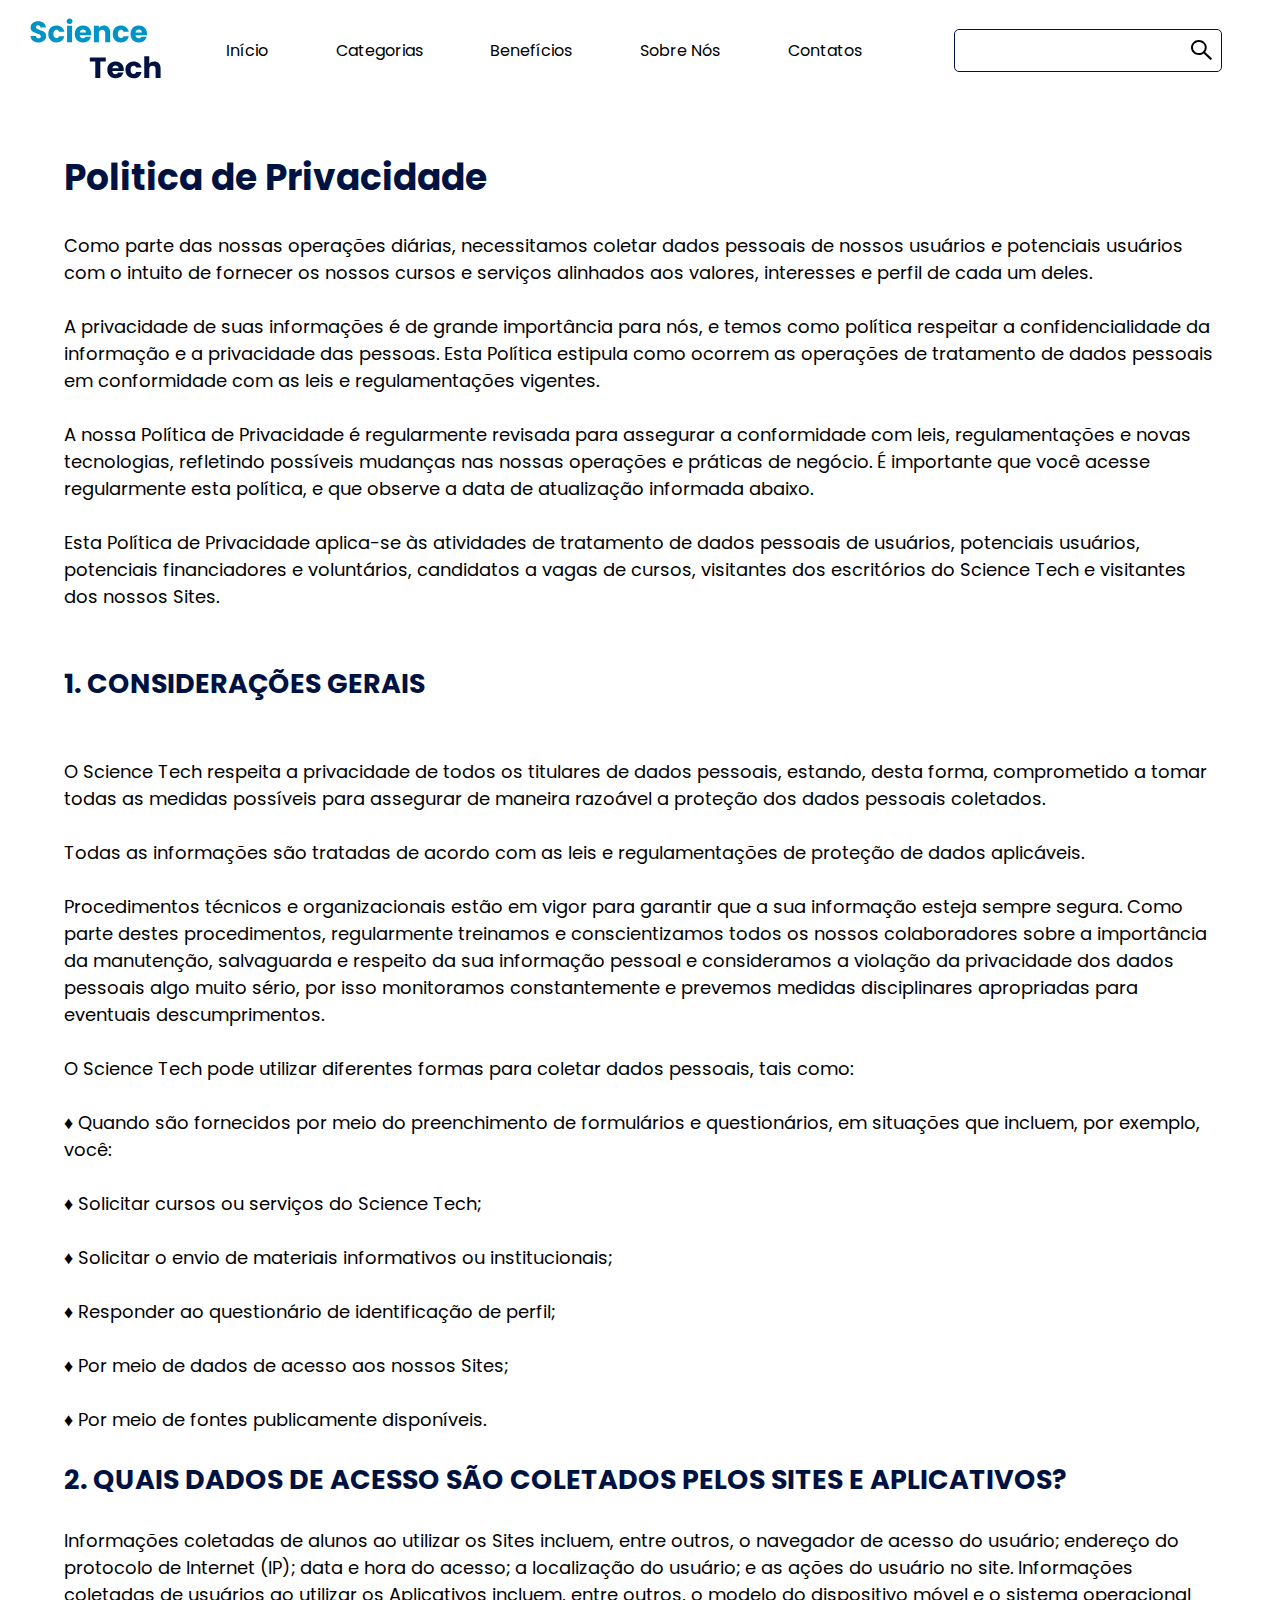
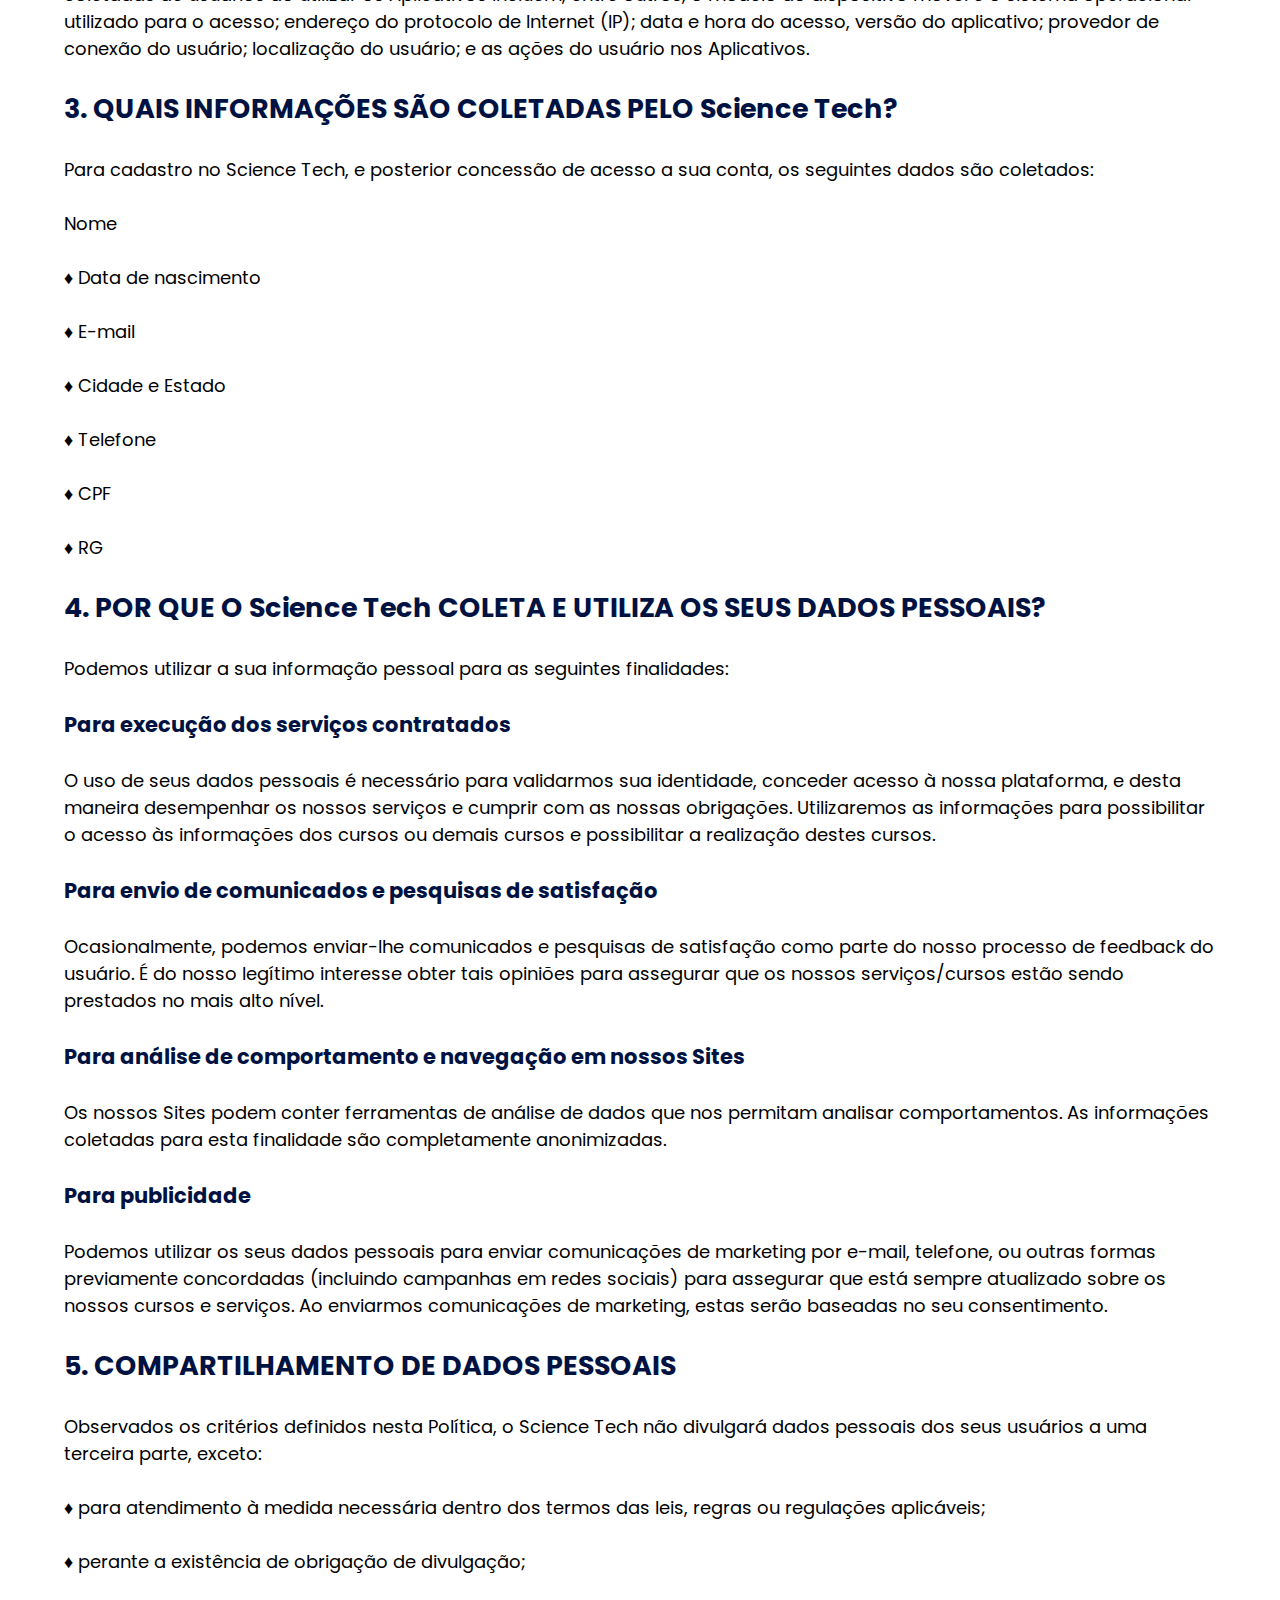
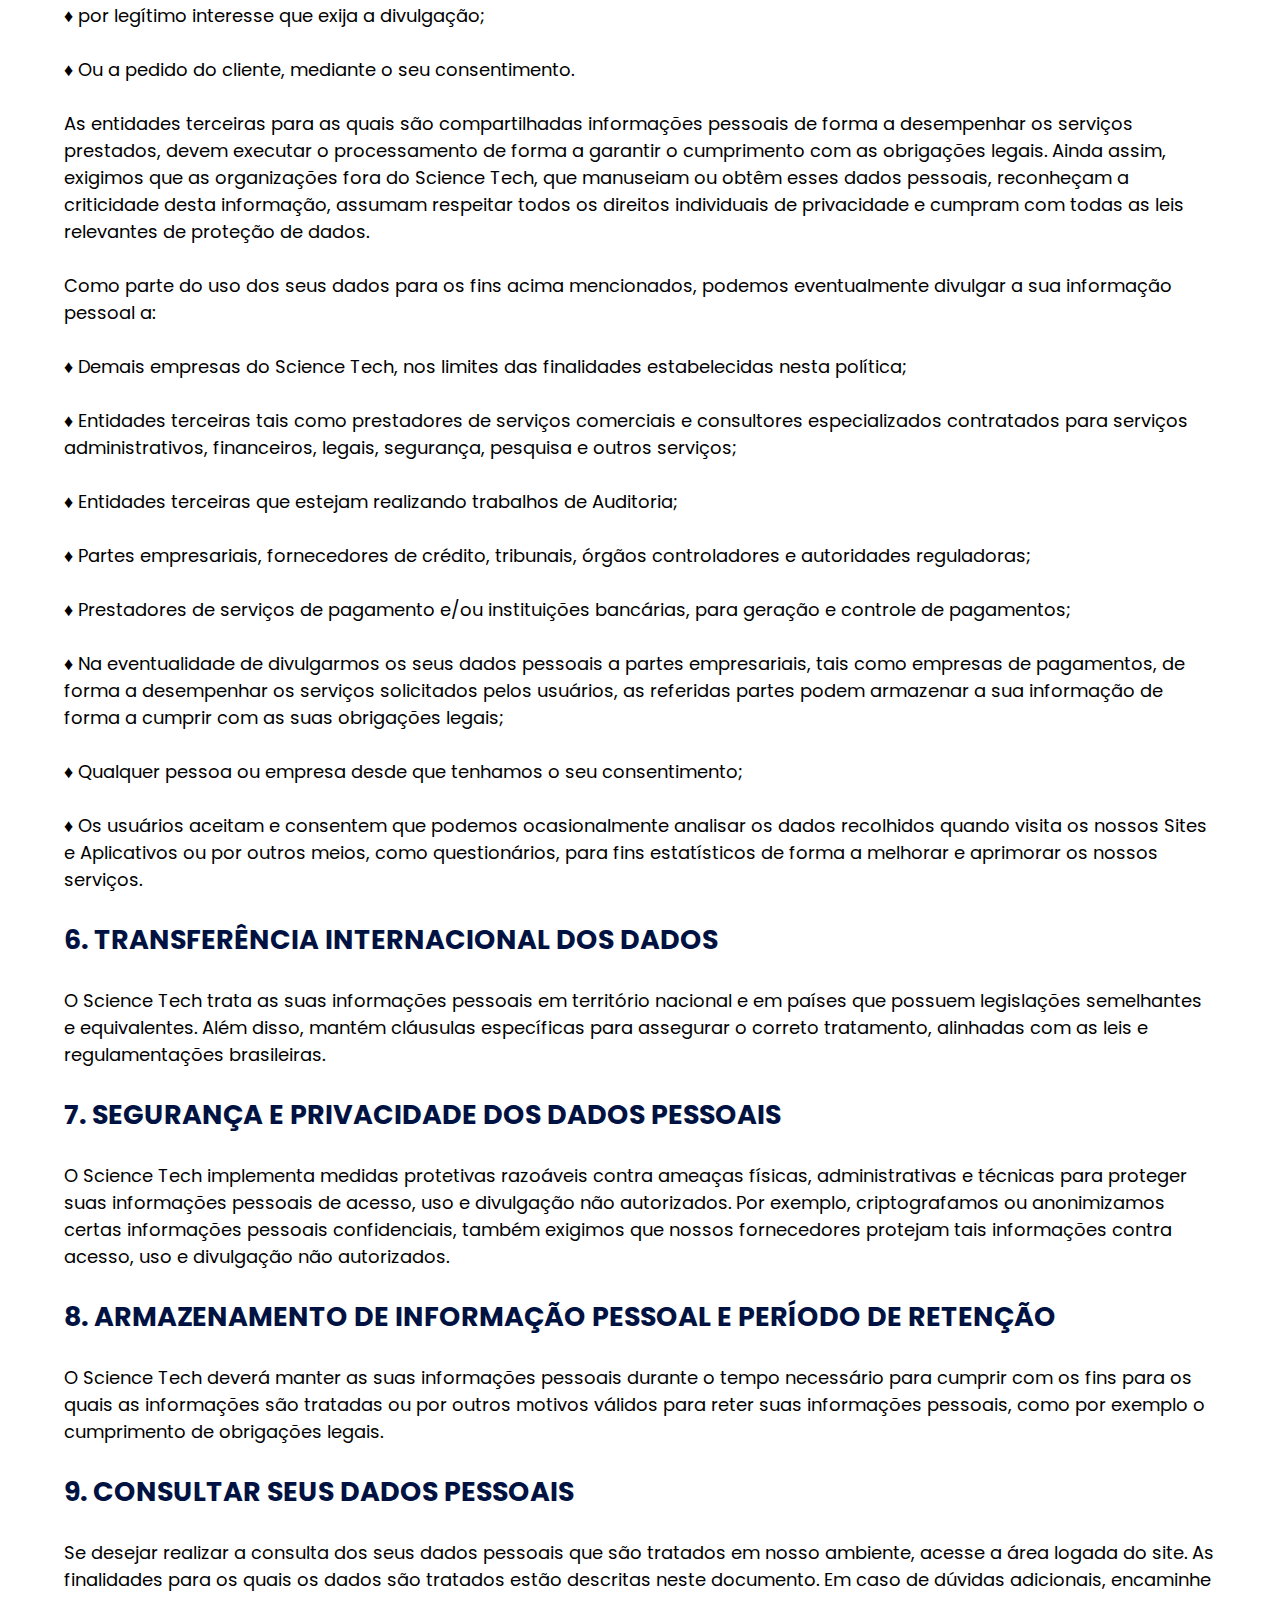
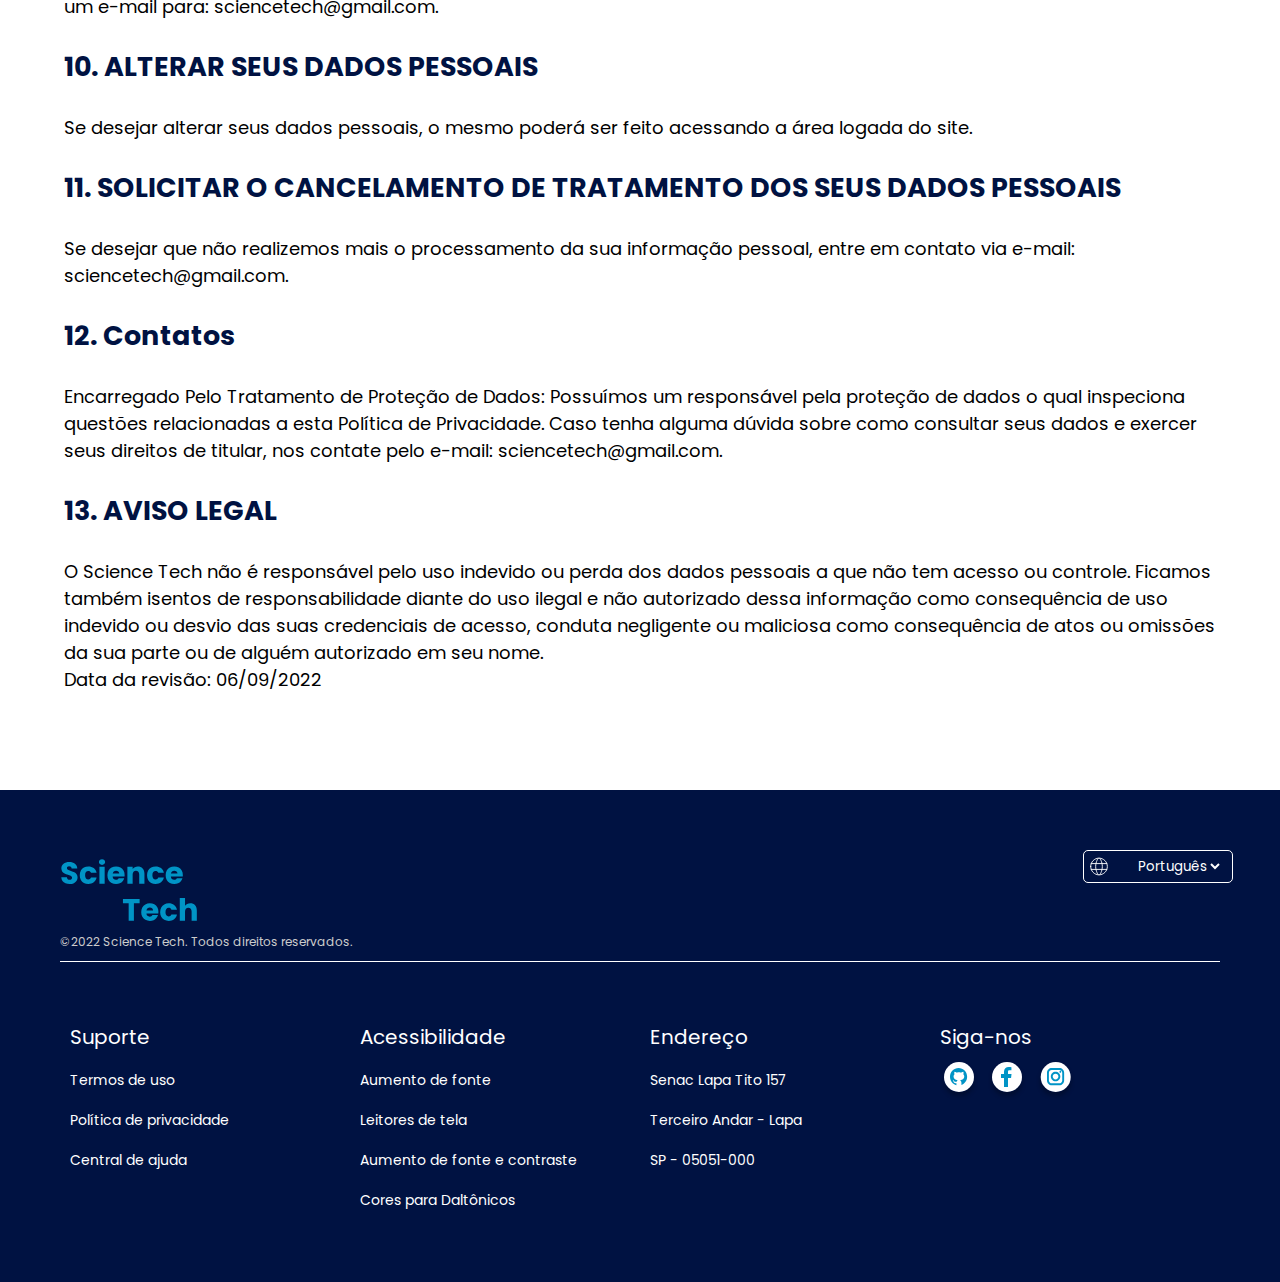
<file: index-politica.html>
<html lang="pt-br">

<head>
    <meta charset="UTF-8">
    <meta http-equiv="X-UA-Compatible" content="IE=edge">
    <meta name="viewport" content="width=device-width, initial-scale=1.0">
    <title>Science Tech</title>
    <link rel="stylesheet" href="style.css">
    <link rel="shortcut icon" href="Imagens/logo.svg" type="image/x-icon">
</head>
<body>
    <main>
        <header>
            <nav id="nav-menu">
                <div class="menu-logo">
                    <a href="index.html">
                        <img src="Imagens/logo.svg" alt="Logo da Science Tech">
                    </a>
                </div>
                <div id="menu-links">
                    <ul>
                        <li><a href="index.html" tabindex="1">Início</a></li>
                        <li><a href="index.html" tabindex="1">Categorias</a></li>
                        <li><a href="index.html" tabindex="1">Benefícios</a></li>
                        <li><a href="index.html" tabindex="1">Sobre Nós</a></li>
                        <li><a href="#fim" tabindex="1">Contatos</a></li>
                    </ul>
                </div>
                <div id="menu-pesquisar">
                    <div class="box-pesquisar">
                        <input class="txt-pesquisar" type="text" name="barradepesquisa"
                            placeholder="Faça a sua pesquisa">
                        <a class="btn-pesquisar" href="#">
                            <img class="icone-pesquisar" src="icones/lupa.svg" alt="Icone da barra de pesquisar">
                        </a>
                    </div>
                </div>
                <div class="menu-responsivo">
                    <div class="menu-hamburguer">
                        <div class="mobile-menu-icon">
                            <button onclick="menuShow()">
                                <img class="icon" src="icones/icons8-cardápio.svg"
                                    alt="menu dinamico em forma de hamburguer">
                            </button>
                        </div>

                        <div class="mobile-menu">
                            <ul>
                                <li class="nav-item"> <a href="#categoriaz" class="nav-link">Categorias</a></li>
                                <li class="nav-item"> <a href="#privilegio" class="nav-link">Beneficios</a></li>
                                <li class="nav-item"> <a href="#apresentacao" class="nav-link">Sobre Nós</a></li>
                                <li class="nav-item"> <a href="#fim" class="nav-link">Contatos</a></li>
                            </ul>
                        </div>
                    </div>
            </nav>
        </header>
            <div class="txt-politica">
            <h1 id="titulo-politica">Politica de Privacidade</h1>
            <br>

                <p>
                    Como parte das nossas operações diárias, necessitamos coletar dados pessoais de nossos usuários e potenciais usuários com o intuito de fornecer os nossos cursos e serviços alinhados aos valores, interesses e perfil de cada um deles.
                    <br><br>
                    A privacidade de suas informações é de grande importância para nós, e temos como política respeitar a confidencialidade da informação e a privacidade das pessoas. Esta Política estipula como ocorrem as operações de tratamento de dados pessoais em conformidade com as leis e regulamentações vigentes.
                    <br><br>
                    A nossa Política de Privacidade é regularmente revisada para assegurar a conformidade com leis, regulamentações e novas tecnologias, refletindo possíveis mudanças nas nossas operações e práticas de negócio. É importante que você acesse regularmente esta política, e que observe a data de atualização informada abaixo.
                    <br><br>
                    Esta Política de Privacidade aplica-se às atividades de tratamento de dados pessoais de usuários, potenciais usuários, potenciais financiadores e voluntários, candidatos a vagas de cursos, visitantes dos escritórios do Science Tech e visitantes dos nossos Sites.
                    <br><br>
                </p>
                <p>
                    <br>
                    <h2> 1. CONSIDERAÇÕES GERAIS </h2>
                    <br><br>
                    O Science Tech respeita a privacidade de todos os titulares de dados pessoais, estando, desta forma, comprometido a tomar todas as medidas possíveis para assegurar de maneira razoável a proteção dos dados pessoais coletados.
                    <br><br>
                    Todas as informações são tratadas de acordo com as leis e regulamentações de proteção de dados aplicáveis.
                    <br><br>
                    Procedimentos técnicos e organizacionais estão em vigor para garantir que a sua informação esteja sempre segura. Como parte destes procedimentos, regularmente treinamos e conscientizamos todos os nossos colaboradores sobre a importância da manutenção, salvaguarda e respeito da sua informação pessoal e consideramos a violação da privacidade dos dados pessoais algo muito sério, por isso monitoramos constantemente e prevemos medidas disciplinares apropriadas para eventuais descumprimentos.
                    <br><br>
                    O Science Tech pode utilizar diferentes formas para coletar dados pessoais, tais como:
                    <br><br>
                    ♦    Quando são fornecidos por meio do preenchimento de formulários e questionários, em situações que incluem, por exemplo, você:
                    <br><br>
                    ♦    Solicitar cursos ou serviços do Science Tech;
                    <br><br>
                    ♦    Solicitar o envio de materiais informativos ou institucionais;
                    <br><br>
                    ♦    Responder ao questionário de identificação de perfil;
                    <br><br>
                    ♦    Por meio de dados de acesso aos nossos Sites;
                    <br><br>
                    ♦    Por meio de fontes publicamente disponíveis.
                    <br><br>
                </p>
                <p>
                     <h2>2. QUAIS DADOS DE ACESSO SÃO COLETADOS PELOS SITES E APLICATIVOS?</h2>
                    <br>
                    Informações coletadas de alunos ao utilizar os Sites incluem, entre outros, o navegador de acesso do usuário; endereço do protocolo de Internet (IP); data e hora do acesso; a localização do usuário; e as ações do usuário no site.
                    Informações coletadas de usuários ao utilizar os Aplicativos incluem, entre outros, o modelo do dispositivo móvel e o sistema operacional utilizado para o acesso; endereço do protocolo de Internet (IP); data e hora do acesso, versão do aplicativo; provedor de conexão do usuário; localização do usuário; e as ações do usuário nos Aplicativos.
                    <br><br>
                </p>
                <p>
                    <h2>3. QUAIS INFORMAÇÕES SÃO COLETADAS PELO Science Tech?</h2>
                    <br>
                    Para cadastro no Science Tech, e posterior concessão de acesso a sua conta, os seguintes dados são coletados:
                    <br><br>
                    Nome
                    <br><br>
                    ♦    Data de nascimento <br><br>
                    ♦    E-mail <br><br>
                    ♦    Cidade e Estado <br><br>
                    ♦    Telefone <br><br>
                    ♦    CPF <br><br>
                    ♦    RG <br><br>
                </p>
                <p>
                   <h2>4. POR QUE O Science Tech COLETA E UTILIZA OS SEUS DADOS PESSOAIS?</h2> 
                    <br>
                    Podemos utilizar a sua informação pessoal para as seguintes finalidades:
                    <br><br>
                   <h3> Para execução dos serviços contratados</h3> <br>
                    O uso de seus dados pessoais é necessário para validarmos sua identidade, conceder acesso à nossa plataforma, e desta maneira desempenhar os nossos serviços e cumprir com as nossas obrigações. Utilizaremos as informações para possibilitar o acesso às informações dos cursos ou demais cursos e possibilitar a realização destes cursos.
                    <br><br>
                    <h3> Para envio de comunicados e pesquisas de satisfação</h3> <br>
                    Ocasionalmente, podemos enviar-lhe comunicados e pesquisas de satisfação como parte do nosso processo de feedback do usuário. É do nosso legítimo interesse obter tais opiniões para assegurar que os nossos serviços/cursos estão sendo prestados no mais alto nível.
                    <br><br>
                    <h3>Para análise de comportamento e navegação em nossos Sites</h3> <br>
                    Os nossos Sites podem conter ferramentas de análise de dados que nos permitam analisar comportamentos. As informações coletadas para esta finalidade são completamente anonimizadas.
                    <br><br>
                    <h3> Para publicidade</h3> <br>
                    Podemos utilizar os seus dados pessoais para enviar comunicações de marketing por e-mail, telefone, ou outras formas previamente concordadas (incluindo campanhas em redes sociais) para assegurar que está sempre atualizado sobre os nossos cursos e serviços. Ao enviarmos comunicações de marketing, estas serão baseadas no seu consentimento.
                    <br><br>
                </p>
                <p>
                   <h2> 5. COMPARTILHAMENTO DE DADOS PESSOAIS </h2><br>

                    Observados os critérios definidos nesta Política, o Science Tech não divulgará dados pessoais dos seus usuários a uma terceira parte, exceto: 
                    <br><br>
                    ♦    para atendimento à medida necessária dentro dos termos das leis, regras ou regulações aplicáveis;
                    <br><br>
                    ♦    perante a existência de obrigação de divulgação;
                    <br><br>
                    ♦    por legítimo interesse que exija a divulgação;
                    <br><br> 
                    ♦    Ou a pedido do cliente, mediante o seu consentimento.
                    <br><br>
                    As entidades terceiras para as quais são compartilhadas informações pessoais de forma a desempenhar os serviços prestados, devem executar o processamento de forma a garantir o cumprimento com as obrigações legais. Ainda assim, exigimos que as organizações fora do Science Tech, que manuseiam ou obtêm esses dados pessoais, reconheçam a criticidade desta informação, assumam respeitar todos os direitos individuais de privacidade e cumpram com todas as leis relevantes de proteção de dados.
                    <br><br>
                    Como parte do uso dos seus dados para os fins acima mencionados, podemos eventualmente divulgar a sua informação pessoal a:
                    <br><br>
                    ♦    Demais empresas do Science Tech, nos limites das finalidades estabelecidas nesta política;
                    <br><br>
                    ♦    Entidades terceiras tais como prestadores de serviços comerciais e consultores especializados contratados para serviços administrativos, financeiros, legais, segurança, pesquisa e outros serviços;
                    <br><br>
                    ♦    Entidades terceiras que estejam realizando trabalhos de Auditoria;
                    <br><br>
                    ♦    Partes empresariais, fornecedores de crédito, tribunais, órgãos controladores e autoridades reguladoras;
                    <br><br>
                    ♦    Prestadores de serviços de pagamento e/ou instituições bancárias, para geração e controle de pagamentos;
                    <br><br>
                    ♦    Na eventualidade de divulgarmos os seus dados pessoais a partes empresariais, tais como empresas de pagamentos, de forma a 
                    desempenhar os serviços solicitados pelos usuários, as referidas partes podem armazenar a sua informação de forma a cumprir com as suas obrigações legais;
                    <br><br>
                    ♦    Qualquer pessoa ou empresa desde que tenhamos o seu consentimento;
                    <br><br>
                    ♦    Os usuários aceitam e consentem que podemos ocasionalmente analisar os dados recolhidos quando visita os nossos Sites e Aplicativos ou por outros meios, como questionários, para fins estatísticos de forma a melhorar e aprimorar os nossos serviços.
                    <br><br>
                </p>
                <p>
                    <h2>6. TRANSFERÊNCIA INTERNACIONAL DOS DADOS</h2>
                    <br>
                    O Science Tech trata as suas informações pessoais em território nacional e em países que possuem legislações semelhantes e equivalentes. Além disso, mantém cláusulas específicas para assegurar o correto tratamento, alinhadas com as leis e regulamentações brasileiras.
                    <br><br>
                </p>
                <p>
                    <h2>7. SEGURANÇA E PRIVACIDADE DOS DADOS PESSOAIS</h2>
                    <br>
                    O Science Tech implementa medidas protetivas razoáveis contra ameaças físicas, administrativas e técnicas para proteger suas informações pessoais de acesso, uso e divulgação não autorizados. Por exemplo, criptografamos ou anonimizamos certas informações pessoais confidenciais, também exigimos que nossos fornecedores protejam tais informações contra acesso, uso e divulgação não autorizados.
                    <br><br>
                </p>
                <p>
                    <h2>8. ARMAZENAMENTO DE INFORMAÇÃO PESSOAL E PERÍODO DE RETENÇÃO</h2>
                    <br>
                    O Science Tech deverá manter as suas informações pessoais durante o tempo necessário para cumprir com os fins para os quais as informações são tratadas ou por outros motivos válidos para reter suas informações pessoais, como por exemplo o cumprimento de obrigações legais.
                    <br><br>
                </p>
                <p>
                    <h2>9. CONSULTAR SEUS DADOS PESSOAIS</h2>
                    <br>
                    Se desejar realizar a consulta dos seus dados pessoais que são tratados em nosso ambiente, acesse a área logada do site. As finalidades para os quais os dados são tratados estão descritas neste documento. Em caso de dúvidas adicionais, encaminhe um e-mail para: sciencetech@gmail.com.
                    <br><br>
                </p>
                <p>
                    <h2>10. ALTERAR SEUS DADOS PESSOAIS</h2>
                    <br>
                    Se desejar alterar seus dados pessoais, o mesmo poderá ser feito acessando a área logada do site.
                    <br><br>
                </p>
                <p>
                    <h2>11. SOLICITAR O CANCELAMENTO DE TRATAMENTO DOS SEUS DADOS PESSOAIS  </h2>
                    <br>
                    Se desejar que não realizemos mais o processamento da sua informação pessoal, entre em contato via e-mail: sciencetech@gmail.com.
                    <br><br>
                </p>
                <p>
                    <h2>12. Contatos</h2>
                    <br>
                    Encarregado Pelo Tratamento de Proteção de Dados: Possuímos um responsável pela proteção de dados o qual inspeciona questões relacionadas a esta Política de Privacidade. Caso tenha alguma dúvida sobre como consultar seus dados e exercer seus direitos de titular, nos contate pelo e-mail: sciencetech@gmail.com.
                    <br><br>
                </p>
                <p>
                    <h2>13. AVISO LEGAL</h2>
                    <br>
                    O Science Tech não é responsável pelo uso indevido ou perda dos dados pessoais a que não tem acesso ou controle. Ficamos também isentos de responsabilidade diante do uso ilegal e não autorizado dessa informação como consequência de uso indevido ou desvio das suas credenciais de acesso, conduta negligente ou maliciosa como consequência de atos ou omissões da sua parte ou de alguém autorizado em seu nome.
                    <br>
                    Data da revisão: 06/09/2022
                    <br><br>
                </p>


            </div>
        <a name="fim" id="fim">
            <footer>
                <div id="footer-top">
                    <div id="div-esquerda-rodape">
                        <img src="Imagens/logofooter.svg" alt="logo do ScienceTech">
                        <p>&copy;2022 Science Tech. Todos direitos reservados.</p>
                    </div>
                    <div id="div-direita-rodape">
                        <div id="btn-linguagem">
                            <img src="icones/iconoir_language.svg"
                                alt="icone para alterar o idioma padrão do site">
                            <select id="opcoes">
                                <option value="">Português</option>
                                <option value="">English</option>
                            </select>
                        </div>
                    </div>
                </div>

                <div id="footer-bottom">
                    <div class="divisoes">
                        <a href="">
                            <h6>Suporte</h6>
                        </a>
                        <ul id="suporte">
                            <li><a href="index-termo.html">Termos de uso</a></li>
                            <li><a href="index-politica.html">Política de privacidade</a></li>
                            <li><a href="https://www.cvv.org.br">Central de ajuda</a></li>
                        </ul>
                    </div>
                    <div class="divisoes">
                        <a href="">
                            <h6>Acessibilidade</h6>
                        </a>
                        <ul id="acessibilidade">
                            <li><a href="#">Aumento de fonte</a></li>
                            <li><a href="#">Leitores de tela</a></li>
                            <li><a href="#">Aumento de fonte e contraste</a></li>
                            <li><a href="#">Cores para Daltônicos</a></li>
                        </ul>
                    </div>
                    <div class="divisoes">
                        <a href="">
                            <h6>Endereço</h6>
                        </a>
                        <ul id="endereco">
                            <li><a href="#">Senac Lapa Tito 157</a></li>
                            <li><a href="#"> Terceiro Andar - Lapa </a></li>
                            <li><a href="#"> SP - 05051-000</a></li>
                        </ul>
                    </div>
                    <div class="divisoes">
                        <a href="">
                            <h6>Siga-nos</h6>
                        </a>
                        <div id="icons">
                            <a href="https://github.com/leandrocvt/science-tech" target="_blank"><img
                                src="icones/github.svg"
                                alt="icone do github, que leva até o projeto do ScienceTech"></a>
                            <a href="https://web.facebook.com/scienceetech/?ref=pages_you_manage" target="_blank"><img src="icones/facebook.svg"
                                alt="icone do facebook, que leva até a pagina do ScienceTech"></a>
                            <a href="https://www.instagram.com/_sciencetech/" target="_blank"><img src="icones/insta.svg"
                                alt="icone do Instagram, que leva até a perfil do ScienceTech"></a>
                        </div>
                    </div>
                </div>
            </footer>
    </main>
</body>
</script>

</html>
</file>
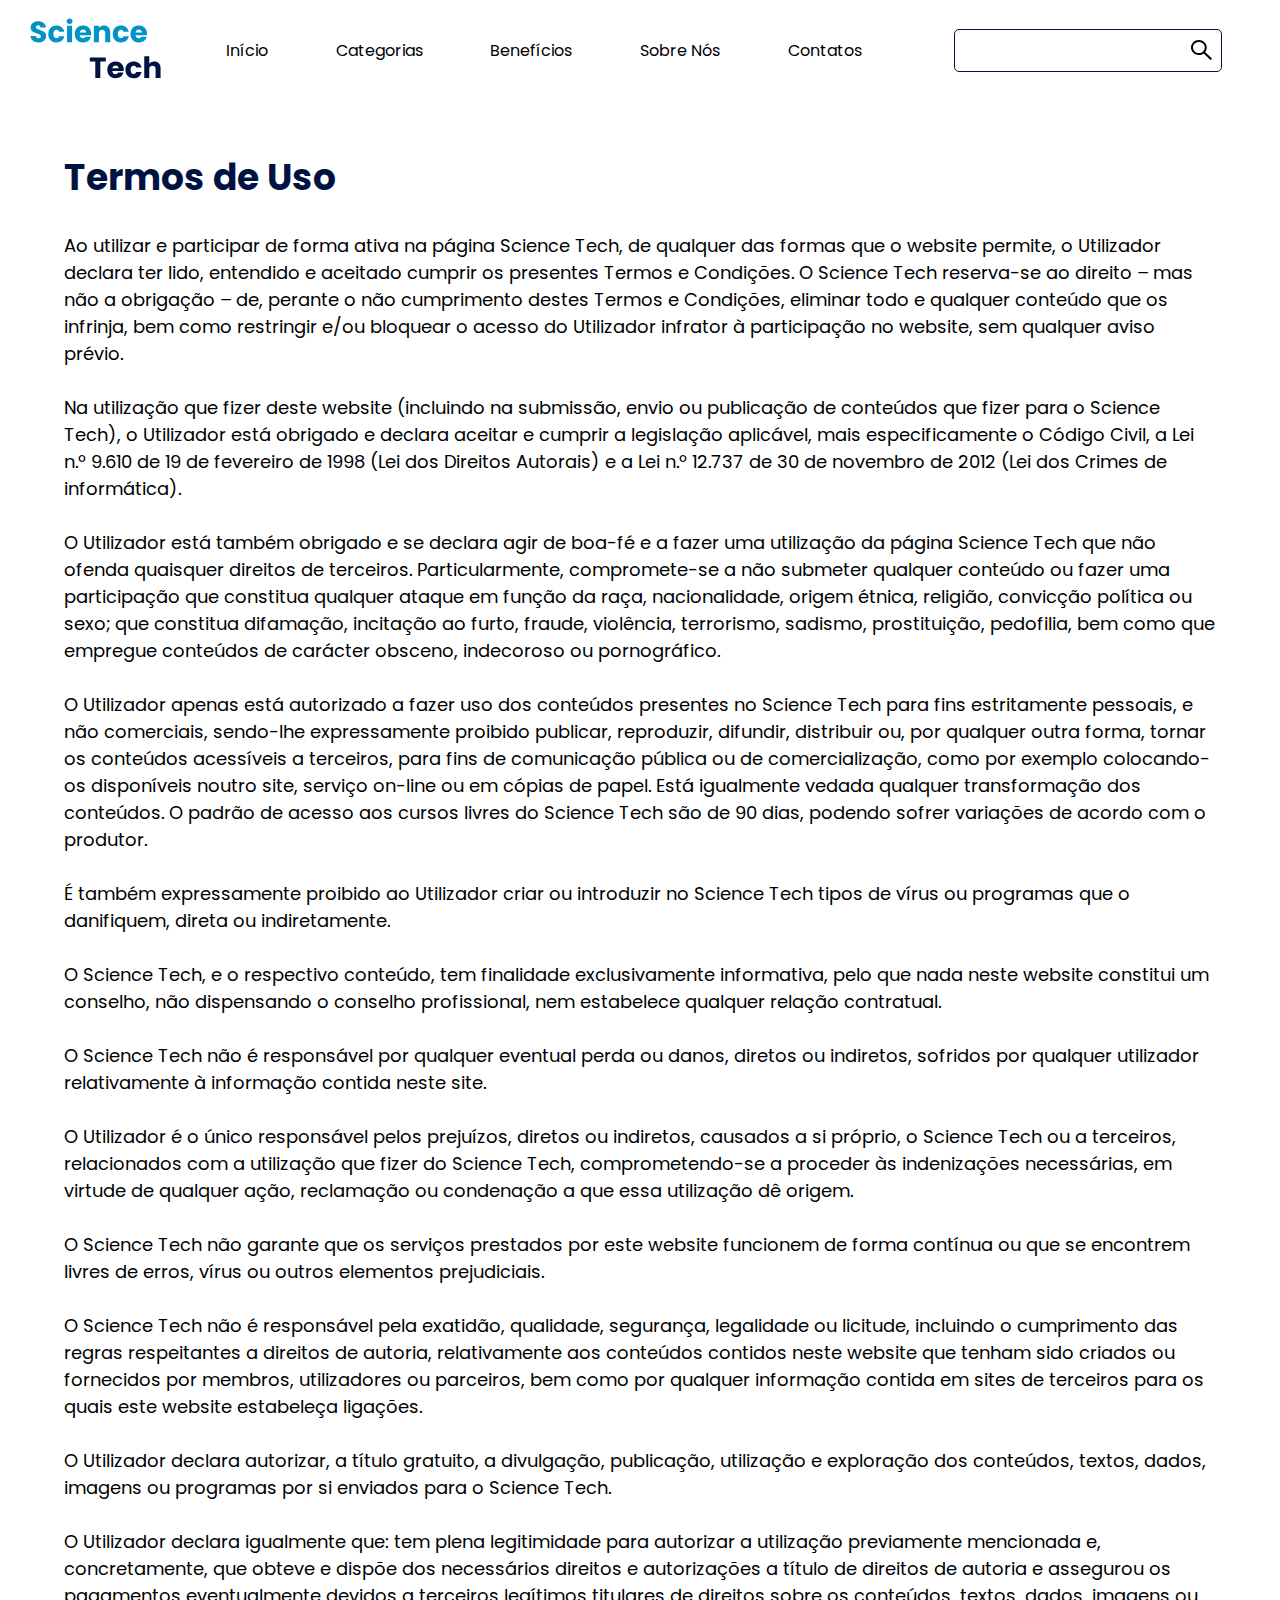
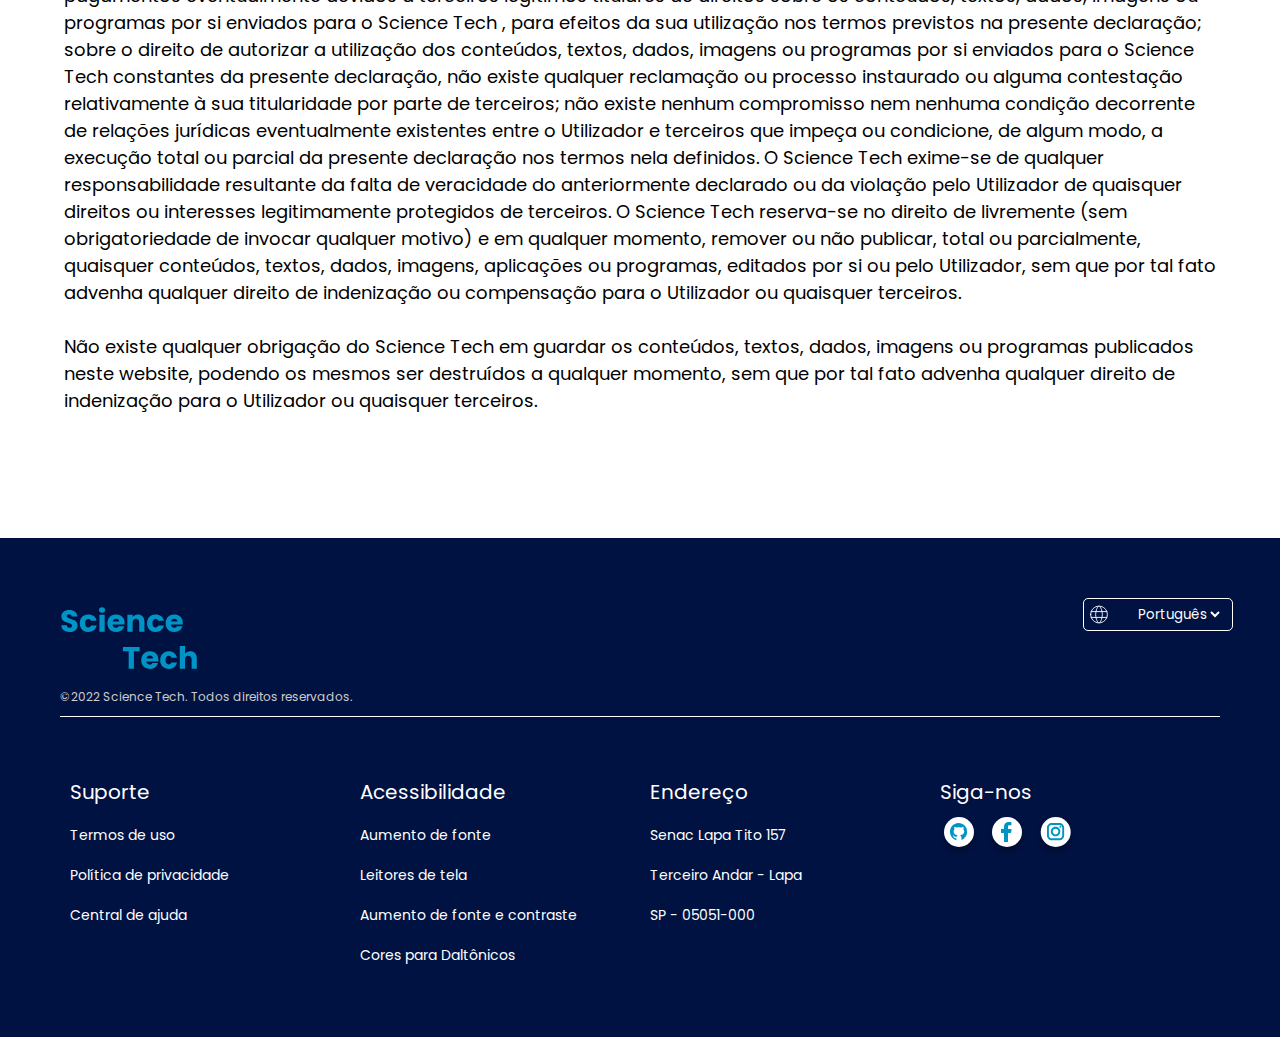
<file: index-termo.html>
<!DOCTYPE html>
<html lang="pt-br">
<head>
    <meta charset="UTF-8">
    <meta http-equiv="X-UA-Compatible" content="IE=edge">
    <meta name="viewport" content="width=device-width, initial-scale=1.0">
    <title>Termos de Uso</title>
    <link rel="stylesheet" href="style.css">
   
</head>
<body>
    <main>
        <header>
            <nav id="nav-menu">
                <div class="menu-logo">
                    <a href="index.html">
                        <img src="Imagens/logo.svg" alt="Logo da Science Tech">
                    </a>
                </div>
                <div id="menu-links">
                    <ul>
                        <li><a href="index.html" tabindex="1">Início</a></li>
                        <li><a href="index.html" tabindex="1">Categorias</a></li>
                        <li><a href="index.html" tabindex="1">Benefícios</a></li>
                        <li><a href="index.html" tabindex="1">Sobre Nós</a></li>
                        <li><a href="#fim" tabindex="1">Contatos</a></li>
                    </ul>
                </div>
                <div id="menu-pesquisar">
                    <div class="box-pesquisar">
                        <input class="txt-pesquisar" type="text" name="barradepesquisa"
                            placeholder="Faça a sua pesquisa">
                        <a class="btn-pesquisar" href="#">
                            <img class="icone-pesquisar" src="icones/lupa.svg" alt="Icone da barra de pesquisar">
                        </a>
                    </div>
                </div>
                <div class="menu-responsivo">
                    <div class="menu-hamburguer">
                        <div class="mobile-menu-icon">
                            <button onclick="menuShow()">
                                <img class="icon" src="icones/icons8-cardápio.svg"
                                    alt="menu dinamico em forma de hamburguer">
                            </button>
                        </div>

                        <div class="mobile-menu">
                            <ul>
                                <li class="nav-item"> <a href="#categoriaz" class="nav-link">Categorias</a></li>
                                <li class="nav-item"> <a href="#privilegio" class="nav-link">Beneficios</a></li>
                                <li class="nav-item"> <a href="#apresentacao" class="nav-link">Sobre Nós</a></li>
                                <li class="nav-item"> <a href="#fim" class="nav-link">Contatos</a></li>
                            </ul>
                        </div>
                    </div>
            </nav>
        </header>
        <article>
            
            <a name="inicio"></a>
            <div class="txt-politica">
            <h1>Termos de Uso</h1><br>
            <p>Ao utilizar e participar de forma ativa na página Science Tech, de qualquer das formas que o website permite, o Utilizador declara ter lido, entendido e aceitado cumprir os presentes Termos e Condições. O Science Tech reserva-se ao direito – mas não a obrigação – de, perante o não cumprimento destes Termos e Condições, eliminar todo e qualquer conteúdo que os infrinja, bem como restringir e/ou bloquear o acesso do Utilizador infrator à participação no website, sem qualquer aviso prévio.</p><br>
            <p>
                Na utilização que fizer deste website (incluindo na submissão, envio ou publicação de conteúdos que fizer para o Science Tech), o Utilizador está obrigado e declara aceitar e cumprir a legislação aplicável, mais especificamente o Código Civil, a Lei n.º 9.610 de 19 de fevereiro de 1998 (Lei dos Direitos Autorais) e a Lei n.º 12.737 de 30 de novembro de 2012 (Lei dos Crimes de informática).
            </p><br>
            <p>
                O Utilizador está também obrigado e se declara agir de boa-fé e a fazer uma utilização da página Science Tech que não ofenda quaisquer direitos de terceiros. Particularmente, compromete-se a não submeter qualquer conteúdo ou fazer uma participação que constitua qualquer ataque em função da raça, nacionalidade, origem étnica, religião, convicção política ou sexo; que constitua difamação, incitação ao furto, fraude, violência, terrorismo, sadismo, prostituição, pedofilia, bem como que empregue conteúdos de carácter obsceno, indecoroso ou pornográfico.
            </p><br>
            <p>O Utilizador apenas está autorizado a fazer uso dos conteúdos presentes no Science Tech para fins estritamente pessoais, e não comerciais, sendo-lhe expressamente proibido publicar, reproduzir, difundir, distribuir ou, por qualquer outra forma, tornar os conteúdos acessíveis a terceiros, para fins de comunicação pública ou de comercialização, como por exemplo colocando-os disponíveis noutro site, serviço on-line ou em cópias de papel. Está igualmente vedada qualquer transformação dos conteúdos. O padrão de acesso aos cursos livres do Science Tech são de 90 dias, podendo sofrer variações de acordo com o produtor.</p>
            <p><br>
                É também expressamente proibido ao Utilizador criar ou introduzir no Science Tech tipos de vírus ou programas que o danifiquem, direta ou indiretamente.
            </p>
            <p><br>
                O Science Tech, e o respectivo conteúdo, tem finalidade exclusivamente informativa, pelo que nada neste website constitui um conselho, não dispensando o conselho profissional, nem estabelece qualquer relação contratual.
            </p><br>
            <p>
                O Science Tech não é responsável por qualquer eventual perda ou danos, diretos ou indiretos, sofridos por qualquer utilizador relativamente à informação contida neste site.
            </p><br>
            <p>
                O Utilizador é o único responsável pelos prejuízos, diretos ou indiretos, causados a si próprio, o Science Tech ou a terceiros, relacionados com a utilização que fizer do Science Tech, comprometendo-se a proceder às indenizações necessárias, em virtude de qualquer ação, reclamação ou condenação a que essa utilização dê origem.
            </p><br>
            <p>
                O Science Tech não garante que os serviços prestados por este website funcionem de forma contínua ou que se encontrem livres de erros, vírus ou outros elementos prejudiciais.
            </p><br>
            <p>
                O Science Tech não é responsável pela exatidão, qualidade, segurança, legalidade ou licitude, incluindo o cumprimento das regras respeitantes a direitos de autoria, relativamente aos conteúdos contidos neste website que tenham sido criados ou fornecidos por membros, utilizadores ou parceiros, bem como por qualquer informação contida em sites de terceiros para os quais este website estabeleça ligações.
            </p><br>
            <p>
                O Utilizador declara autorizar, a título gratuito, a divulgação, publicação, utilização e exploração dos conteúdos, textos, dados, imagens ou programas por si enviados para o Science Tech.
            </p><br>
            <p>
                O Utilizador declara igualmente que: tem plena legitimidade para autorizar a utilização previamente mencionada e, concretamente, que obteve e dispõe dos necessários direitos e autorizações a título de direitos de autoria e assegurou os pagamentos eventualmente devidos a terceiros legítimos titulares de direitos sobre os conteúdos, textos, dados, imagens ou programas por si enviados para o Science Tech , para efeitos da sua utilização nos termos previstos na presente declaração; sobre o direito de autorizar a utilização dos conteúdos, textos, dados, imagens ou programas por si enviados para o Science Tech constantes da presente declaração, não existe qualquer reclamação ou processo instaurado ou alguma contestação relativamente à sua titularidade por parte de terceiros; não existe nenhum compromisso nem nenhuma condição decorrente de relações jurídicas eventualmente existentes entre o Utilizador e terceiros que impeça ou condicione, de algum modo, a execução total ou parcial da presente declaração nos termos nela definidos. O Science Tech exime-se de qualquer responsabilidade resultante da falta de veracidade do anteriormente declarado ou da violação pelo Utilizador de quaisquer direitos ou interesses legitimamente protegidos de terceiros. O Science Tech reserva-se no direito de livremente (sem obrigatoriedade de invocar qualquer motivo) e em qualquer momento, remover ou não publicar, total ou parcialmente, quaisquer conteúdos, textos, dados, imagens, aplicações ou programas, editados por si ou pelo Utilizador, sem que por tal fato advenha qualquer direito de indenização ou compensação para o Utilizador ou quaisquer terceiros.
            </p><br>
            <p>
                Não existe qualquer obrigação do Science Tech em guardar os conteúdos, textos, dados, imagens ou programas publicados neste website, podendo os mesmos ser destruídos a qualquer momento, sem que por tal fato advenha qualquer direito de indenização para o Utilizador ou quaisquer terceiros.
            </p>
            <br><br>
            
        </div>
        </article>
        <a name="fim" id="fim">
            <footer>
                <div id="footer-top">
                    <div id="div-esquerda-rodape">
                        <img src="Imagens/logofooter.svg" alt="logo do ScienceTech">
                        <p>&copy;2022 Science Tech. Todos direitos reservados.</p>
                    </div>
                    <div id="div-direita-rodape">
                        <div id="btn-linguagem">
                            <img src="icones/iconoir_language.svg"
                                alt="icone para alterar o idioma padrão do site">
                            <select id="opcoes">
                                <option value="">Português</option>
                                <option value="">English</option>
                            </select>
                        </div>
                    </div>
                </div>
                <div id="footer-bottom">
                    <div class="divisoes">
                        <a href="">
                            <h6>Suporte</h6>
                        </a>
                        <ul id="suporte">
                            <li><a href="index-termo.html">Termos de uso</a></li>
                            <li><a href="index-politica.html">Política de privacidade</a></li>
                            <li><a href="https://www.cvv.org.br">Central de ajuda</a></li>
                        </ul>
                    </div>
                    <div class="divisoes">
                        <a href="">
                            <h6>Acessibilidade</h6>
                        </a>
                        <ul id="acessibilidade">
                            <li><a href="#">Aumento de fonte</a></li>
                            <li><a href="#">Leitores de tela</a></li>
                            <li><a href="#">Aumento de fonte e contraste</a></li>
                            <li><a href="#">Cores para Daltônicos</a></li>
                        </ul>
                    </div>
                    <div class="divisoes">
                        <a href="">
                            <h6>Endereço</h6>
                        </a>
                        <ul id="endereco">
                            <li><a href="#">Senac Lapa Tito 157</a></li>
                            <li><a href="#"> Terceiro Andar - Lapa </a></li>
                            <li><a href="#"> SP - 05051-000</a></li>
                        </ul>
                    </div>
                    <div class="divisoes">
                        <a href="">
                            <h6>Siga-nos</h6>
                        </a>
                        <div id="icons">
                            <a href="https://github.com/leandrocvt/science-tech" target="_blank"><img
                                    src="icones/github.svg"
                                    alt="icone do github, que leva até o projeto do ScienceTech"></a>
                            <a href="https://web.facebook.com/scienceetech/?ref=pages_you_manage" target="_blank"><img src="icones/facebook.svg"
                                    alt="icone do facebook, que leva até a pagina do ScienceTech"></a>
                            <a href="https://www.instagram.com/_sciencetech/" target="_blank"><img src="icones/insta.svg"
                                    alt="icone do Instagram, que leva até a perfil do ScienceTech"></a>
                        </div>
                    </div>
                </div>
            </footer>
    </main>
</body>
</html>
</file>
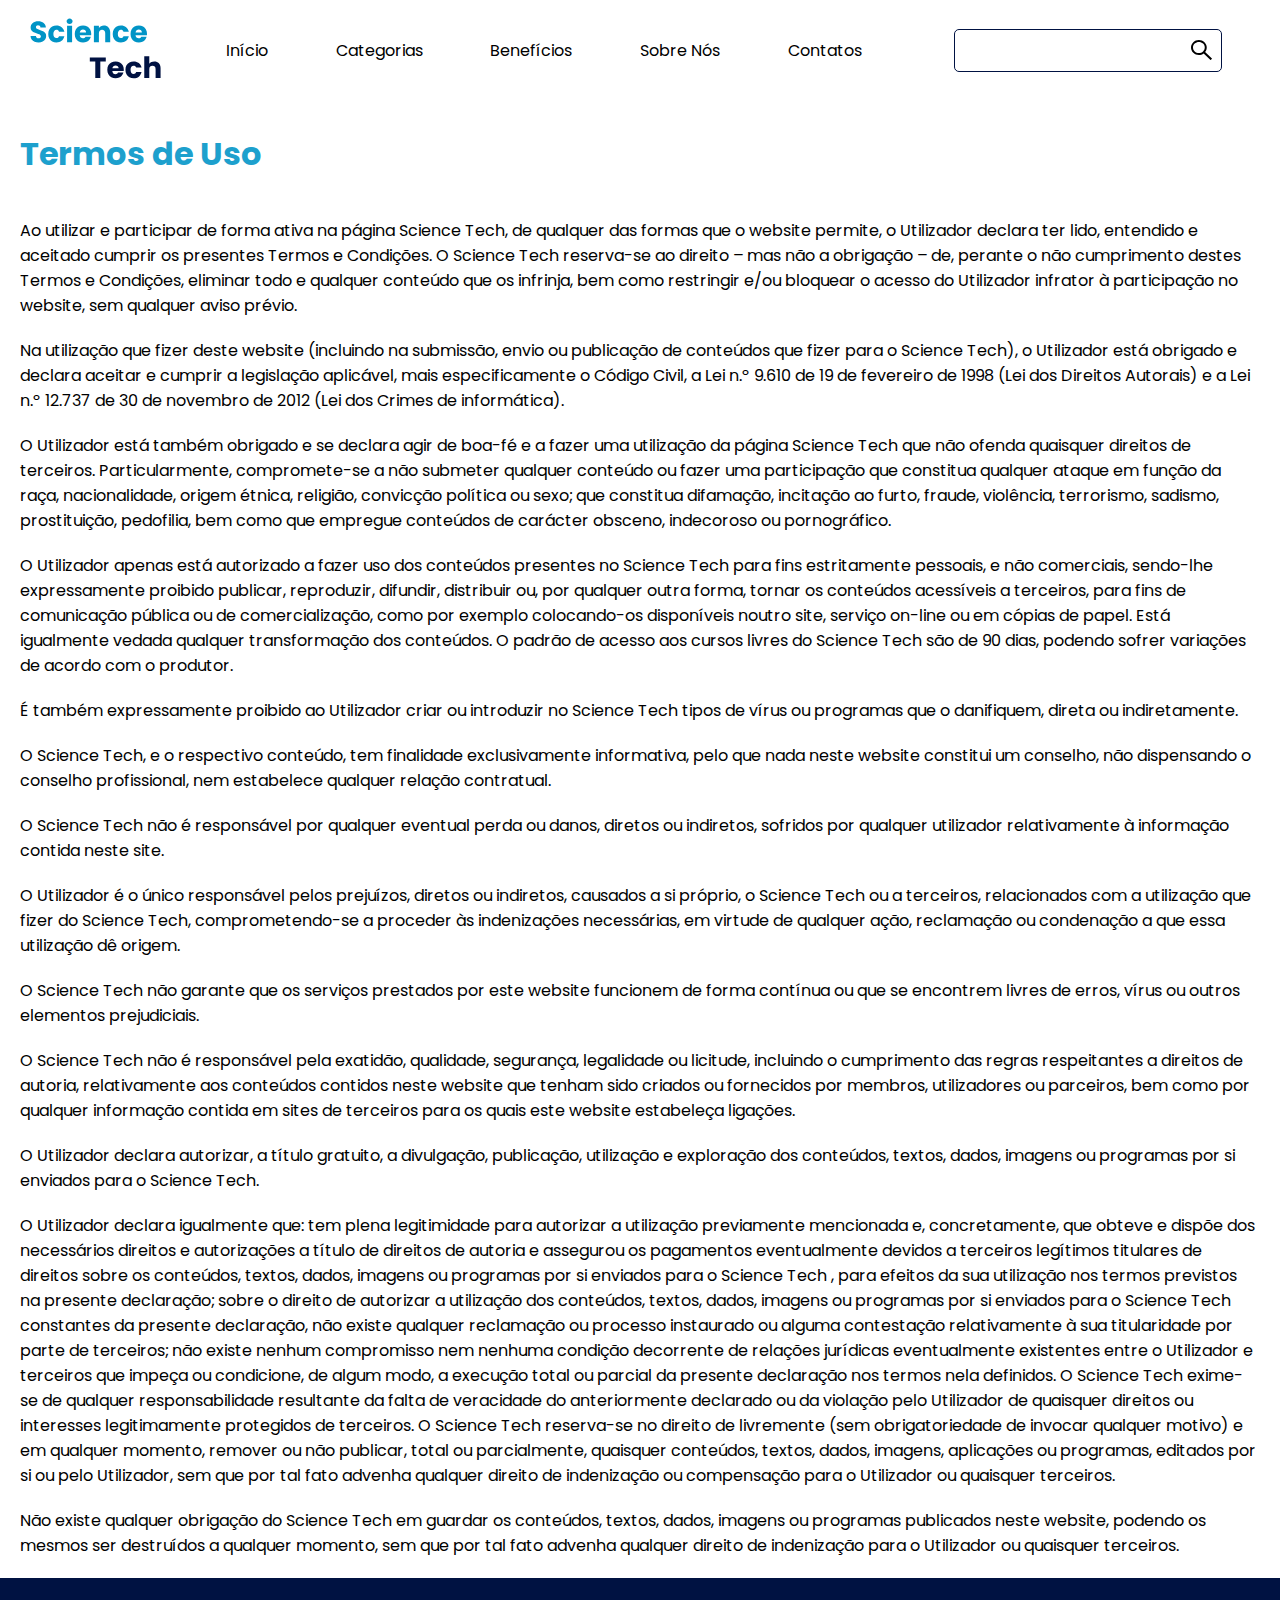
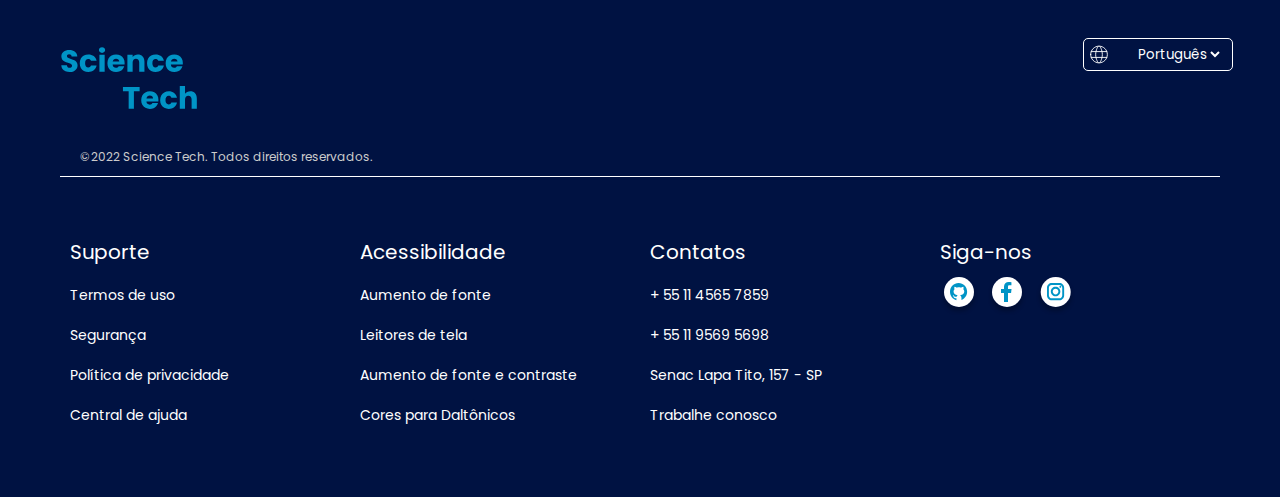
<file: term.html>
<!DOCTYPE html>
<html lang="pt-br">
<head>
    <meta charset="UTF-8">
    <meta http-equiv="X-UA-Compatible" content="IE=edge">
    <meta name="viewport" content="width=device-width, initial-scale=1.0">
    <title>Termos de Uso</title>
    <link rel="stylesheet" href="style.css">
    <style>
        h1{
            margin: 40px 20px;
            color: #1DA0CD;
        }
        p{
            text-align: left;
            margin: 20px;
        }

    </style>
</head>
<body>
    <main>
        <header>
            <nav id="nav-menu">
                <div class="menu-logo">
                    <a href="#">
                        <img src="Imagens/logo.svg" alt="Logo da Science Tech">
                    </a>
                </div>
                <div id="menu-links">
                    <ul>
                        <li><a href="index.html" tabindex="1">Início</a></li>
                        <li><a href="#categoriaz" tabindex="1">Categorias</a></li>
                        <li><a href="#privilegios" tabindex="1">Benefícios</a></li>
                        <li><a href="#apresentacao" tabindex="1">Sobre Nós</a></li>
                        <li><a href="#fim" tabindex="1">Contatos</a></li>
                    </ul>
                </div>
                <div id="menu-pesquisar">
                    <div class="box-pesquisar">
                        <input class="txt-pesquisar" type="text" name="barradepesquisa"
                            placeholder="Faça a sua pesquisa">
                        <a class="btn-pesquisar" href="#">
                            <img class="icone-pesquisar" src="icones/lupa.svg" alt="Icone da barra de pesquisar">
                        </a>
                    </div>
                </div>
                <div class="menu-responsivo">
                    <div class="menu-hamburguer">
                        <div class="mobile-menu-icon">
                            <button onclick="menuShow()">
                                <img class="icon" src="icones/icons8-cardápio.svg"
                                    alt="menu dinamico em forma de hamburguer">
                            </button>
                        </div>

                        <div class="mobile-menu">
                            <ul>
                                <li class="nav-item"> <a href="#categoriaz" class="nav-link">Categorias</a></li>
                                <li class="nav-item"> <a href="#privilegio" class="nav-link">Beneficios</a></li>
                                <li class="nav-item"> <a href="#apresentacao" class="nav-link">Sobre Nós</a></li>
                                <li class="nav-item"> <a href="#fim" class="nav-link">Contatos</a></li>
                            </ul>
                        </div>
                    </div>
            </nav>
        </header>
        <article>
            <h1>Termos de Uso</h1>
            <p>Ao utilizar e participar de forma ativa na página Science Tech, de qualquer das formas que o website permite, o Utilizador declara ter lido, entendido e aceitado cumprir os presentes Termos e Condições. O Science Tech reserva-se ao direito – mas não a obrigação – de, perante o não cumprimento destes Termos e Condições, eliminar todo e qualquer conteúdo que os infrinja, bem como restringir e/ou bloquear o acesso do Utilizador infrator à participação no website, sem qualquer aviso prévio.</p>
            <p>
                Na utilização que fizer deste website (incluindo na submissão, envio ou publicação de conteúdos que fizer para o Science Tech), o Utilizador está obrigado e declara aceitar e cumprir a legislação aplicável, mais especificamente o Código Civil, a Lei n.º 9.610 de 19 de fevereiro de 1998 (Lei dos Direitos Autorais) e a Lei n.º 12.737 de 30 de novembro de 2012 (Lei dos Crimes de informática).
            </p>
            <p>
                O Utilizador está também obrigado e se declara agir de boa-fé e a fazer uma utilização da página Science Tech que não ofenda quaisquer direitos de terceiros. Particularmente, compromete-se a não submeter qualquer conteúdo ou fazer uma participação que constitua qualquer ataque em função da raça, nacionalidade, origem étnica, religião, convicção política ou sexo; que constitua difamação, incitação ao furto, fraude, violência, terrorismo, sadismo, prostituição, pedofilia, bem como que empregue conteúdos de carácter obsceno, indecoroso ou pornográfico.
            </p>
            <p>O Utilizador apenas está autorizado a fazer uso dos conteúdos presentes no Science Tech para fins estritamente pessoais, e não comerciais, sendo-lhe expressamente proibido publicar, reproduzir, difundir, distribuir ou, por qualquer outra forma, tornar os conteúdos acessíveis a terceiros, para fins de comunicação pública ou de comercialização, como por exemplo colocando-os disponíveis noutro site, serviço on-line ou em cópias de papel. Está igualmente vedada qualquer transformação dos conteúdos. O padrão de acesso aos cursos livres do Science Tech são de 90 dias, podendo sofrer variações de acordo com o produtor.</p>
            <p>
                É também expressamente proibido ao Utilizador criar ou introduzir no Science Tech tipos de vírus ou programas que o danifiquem, direta ou indiretamente.
            </p>
            <p>
                O Science Tech, e o respectivo conteúdo, tem finalidade exclusivamente informativa, pelo que nada neste website constitui um conselho, não dispensando o conselho profissional, nem estabelece qualquer relação contratual.
            </p>
            <p>
                O Science Tech não é responsável por qualquer eventual perda ou danos, diretos ou indiretos, sofridos por qualquer utilizador relativamente à informação contida neste site.
            </p>
            <p>
                O Utilizador é o único responsável pelos prejuízos, diretos ou indiretos, causados a si próprio, o Science Tech ou a terceiros, relacionados com a utilização que fizer do Science Tech, comprometendo-se a proceder às indenizações necessárias, em virtude de qualquer ação, reclamação ou condenação a que essa utilização dê origem.
            </p>
            <p>
                O Science Tech não garante que os serviços prestados por este website funcionem de forma contínua ou que se encontrem livres de erros, vírus ou outros elementos prejudiciais.
            </p>
            <p>
                O Science Tech não é responsável pela exatidão, qualidade, segurança, legalidade ou licitude, incluindo o cumprimento das regras respeitantes a direitos de autoria, relativamente aos conteúdos contidos neste website que tenham sido criados ou fornecidos por membros, utilizadores ou parceiros, bem como por qualquer informação contida em sites de terceiros para os quais este website estabeleça ligações.
            </p>
            <p>
                O Utilizador declara autorizar, a título gratuito, a divulgação, publicação, utilização e exploração dos conteúdos, textos, dados, imagens ou programas por si enviados para o Science Tech.
            </p>
            <p>
                O Utilizador declara igualmente que: tem plena legitimidade para autorizar a utilização previamente mencionada e, concretamente, que obteve e dispõe dos necessários direitos e autorizações a título de direitos de autoria e assegurou os pagamentos eventualmente devidos a terceiros legítimos titulares de direitos sobre os conteúdos, textos, dados, imagens ou programas por si enviados para o Science Tech , para efeitos da sua utilização nos termos previstos na presente declaração; sobre o direito de autorizar a utilização dos conteúdos, textos, dados, imagens ou programas por si enviados para o Science Tech constantes da presente declaração, não existe qualquer reclamação ou processo instaurado ou alguma contestação relativamente à sua titularidade por parte de terceiros; não existe nenhum compromisso nem nenhuma condição decorrente de relações jurídicas eventualmente existentes entre o Utilizador e terceiros que impeça ou condicione, de algum modo, a execução total ou parcial da presente declaração nos termos nela definidos. O Science Tech exime-se de qualquer responsabilidade resultante da falta de veracidade do anteriormente declarado ou da violação pelo Utilizador de quaisquer direitos ou interesses legitimamente protegidos de terceiros. O Science Tech reserva-se no direito de livremente (sem obrigatoriedade de invocar qualquer motivo) e em qualquer momento, remover ou não publicar, total ou parcialmente, quaisquer conteúdos, textos, dados, imagens, aplicações ou programas, editados por si ou pelo Utilizador, sem que por tal fato advenha qualquer direito de indenização ou compensação para o Utilizador ou quaisquer terceiros.
            </p>
            <p>
                Não existe qualquer obrigação do Science Tech em guardar os conteúdos, textos, dados, imagens ou programas publicados neste website, podendo os mesmos ser destruídos a qualquer momento, sem que por tal fato advenha qualquer direito de indenização para o Utilizador ou quaisquer terceiros.
            </p>
        </article>
        <a name="fim" id="fim">
            <footer>
                <div id="footer-top">
                    <div id="div-esquerda-rodape">
                        <img src="Imagens/logofooter.svg" alt="logo do ScienceTech">
                        <p>&copy;2022 Science Tech. Todos direitos reservados.</p>
                    </div>
                    <div id="div-direita-rodape">
                        <div id="btn-linguagem">
                            <img src="icones/iconoir_language.svg"
                                alt="icone para alterar o idioma padrão do site">
                            <select id="opcoes">
                                <option value="">Português</option>
                                <option value="">English</option>
                            </select>
                        </div>
                    </div>
                </div>
                <div id="footer-bottom">
                    <div class="divisoes">
                        <a href="">
                            <h6>Suporte</h6>
                        </a>
                        <ul id="suporte">
                            <li><a href="term.html">Termos de uso</a></li>
                            <li><a href="#">Segurança</a></li>
                            <li><a href="#">Política de privacidade</a></li>
                            <li><a href="#">Central de ajuda</a></li>
                        </ul>
                    </div>
                    <div class="divisoes">
                        <a href="">
                            <h6>Acessibilidade</h6>
                        </a>
                        <ul id="acessibilidade">
                            <li><a href="#">Aumento de fonte</a></li>
                            <li><a href="#">Leitores de tela</a></li>
                            <li><a href="#">Aumento de fonte e contraste</a></li>
                            <li><a href="#">Cores para Daltônicos</a></li>
                        </ul>
                    </div>
                    <div class="divisoes">
                        <a href="">
                            <h6>Contatos</h6>
                        </a>
                        <ul id="contatos">
                            <li><a href="#">+ 55 11 4565 7859</a></li>
                            <li><a href="#">+ 55 11 9569 5698</a></li>
                            <li><a href="#">Senac Lapa Tito, 157 - SP</a></li>
                            <li><a href="#">Trabalhe conosco</a></li>
                        </ul>
                    </div>
                    <div class="divisoes">
                        <a href="">
                            <h6>Siga-nos</h6>
                        </a>
                        <div id="icons">
                            <a href="https://github.com/leandrocvt/science-tech" target="_blank"><img
                                    src="icones/github.svg"
                                    alt="icone do github, que leva até o projeto do ScienceTech"></a>
                            <a href="#"><img src="icones/facebook.svg"
                                    alt="icone do facebook, que leva até a pagina do ScienceTech"></a>
                            <a href="#"><img src="icones/insta.svg"
                                    alt="icone do Instagram, que leva até a perfil do ScienceTech"></a>
                        </div>
                    </div>
                </div>
            </footer>
    </main>
</body>
</html>
</file>
<file: style.css>
@import url('https://fonts.googleapis.com/css2?family=Poppins:ital,wght@0,100;0,200;0,300;0,400;0,500;0,600;0,700;1,100;1,200;1,300;1,400;1,500;1,600&family=Roboto:ital,wght@0,100;0,300;0,400;0,500;0,700;0,900;1,100;1,300;1,400;1,500;1,700;1,900&display=swap');

* {
    padding: 0;
    margin: 0;
    border: 0;
    box-sizing: border-box;
    list-style: none;
    text-decoration: none;
    font-family: 'Poppins', sans-serif;
}

main {
    width: 100%;
    height: auto;
}

body {
    overflow-x: hidden;
}

header {
    position: relative;
    width: 100%;
    height: auto;
    padding-top: 10px;
}

#nav-menu {
    margin: auto;
    width: 100%;
    height: auto;
    display: flex;
}

.menu-logo {
    width: 15%;
    height: 80px;
}

.menu-logo img {
    width: 100%;
    height: 100%;
    display: flex;
    margin: auto;
}

#menu-links {
    width: 55%;
    display: flex;
    justify-content: space-evenly;
}

#menu-links ul {
    width: 100%;
    display: flex;
    justify-content: space-around;
    align-items: center;
}

#menu-links li a {
    color: #000;
    font-size: 16px;
    border-bottom: 2px solid transparent;

}

#menu-links li a:hover {
    transition: .2s ease-in-out;
    border-bottom: 2px solid #001242;
}

#menu-pesquisar {
    width: 30%;
    display: flex;
    align-items: center;
}

.box-pesquisar {
    width: 70%;
    height: 43px;
    display: flex;
    justify-content: flex-end;
    border: 1.7px solid #001242;
    border-radius: 5px;
    margin: auto;
}

.btn-pesquisar {
    width: 40px;
    height: 40px;
    filter: invert(1);
    display: flex;
    justify-content: center;
    align-items: center;
    transition: 2s;
    border-radius: 5px;
}

.btn-pesquisar:hover {
    transition: 2s;
}

.txt-pesquisar {
    width: 100%;
    border: none;
    background: none;
    outline: none;
    float: left;
    padding: 0;
    color: #031d63;
    font-size: 14px;
    transition: 0.4s;
    line-height: 40px;
    width: 0px;
}

.txt-pesquisar::placeholder {
    color: #031d63;
    font-weight: 500;
}

.box-pesquisar:hover .txt-pesquisar {
    width: 230px;
    padding: 0 6px;
}


.nav-item {
    position: relative;
    display: inline-block;
    margin: 0px 15px;
}

.nav-list ul {
    list-style: none;
    display: flex;
    justify-content: center;

}

.icon {
    display: none;
}

.mobile-menu {
    display: none;
}

/* -------Fim do header--------- */
#inicio {
    display: flex;
    width: 100%;
    height: auto;
    padding: 8px;
    /* background-color: #008415; */
}

#texto {
    display: block;
    width: 55%;
    padding: 0% 5% 0% 0%;
    height: auto;
    /* background-color: #002DA5; */
}

#texto p {
    margin-top: 20px;
    font-size: 20px;
    /* background-color: #8C1F28; */
}

#inicio h1 {
    font-size: 50px;
    margin-top: 35px;
    /* background-color: #344696; */
}

#imagem_topo {
    width: 45%;
    height: auto;
    display: flex;
    /* background-color: #ccc; */
}

#imagem_topo img {
    width: 100%;
    height: 100%;
}

/* Inicio Categorias */
.titulos {
    width: 100%;
    display: flex;
    align-items: center;
    margin: 80px 0px;
}

.titulos h2 {
    margin: auto;
    font-size: 30px;
    color: #001242;
    border-bottom: 1px solid #001242;
}

/* Categoria Bio */

.categorias {
    position: relative;
    width: 100%;
    margin-bottom: 50px;
}

.txt-categoria {
    width: 50%;
    display: block;
    float: left;
    height: 400px;
    padding: 0 30px;
}

.txt-categoria h3 {
    font-size: 30px;
    text-align: center;
}

.txt-categoria p {
    font-weight: 500;
}

#cor-titulo-bio {
    color: #008415;
}

#cor-titulo-exatas {
    color: #002DA5;
}

#cor-titulo-humanas {
    color: #B11600;
}

.txt-categoria p {
    margin-top: 20px;
    font-size: 16px;
    text-align: left;
}

.fundo-slider-bio {
    background: linear-gradient(0deg, rgba(1, 0, 15, 0) 5%, #008415 5%, #008415 76%, rgba(255, 255, 255, 1) 76%);
}

.fundo-slider-exatas {
    background: linear-gradient(0deg, rgba(1, 0, 15, 0) 5%, #002DA5 5%, #002DA5 76%, rgba(255, 255, 255, 1) 76%);
}

.fundo-slider-humanas {
    background: linear-gradient(0deg, rgba(1, 0, 15, 0) 5%, #B11600 5%, #B11600 76%, rgba(255, 255, 255, 1) 76%);
}

.img-categoria {
    width: 50%;
    display: flex;
    justify-content: center;
    float: left;

}

.img-categoria img {
    width: 400px;
    height: 400px;
}


.categorias article {
    width: 100%;
    clear: left;
}

/* Slider Bio */

.linha-posters {
    display: flex;
    overflow-y: hidden;
    overflow-x: scroll;
    padding: 0 0 10px 10px;
    height: 280px;
}

.linha-posters a img{
    height: 250px;
    width: 170px;
}

.linha-poster {
    position: relative;
    display: flex;
    flex-direction: row;
    justify-content: space-evenly;
    width: 250px;
    height: 250px;
    margin-right: 25px;
    transition: all  450ms;
}

.linha-poster:hover {
    -webkit-transform: scale(1.10);
    transform: scale(1.10);
}

.TextoPoster{
    position: absolute;
    text-align: center;
    /* left: 20px; */
    /* right: 50px; */
    padding: 85px 0 73px 0;
    /* margin: 0 0px 0 0px; */
    color: rgb(255, 255, 255);
    font-size: 10px;
    background-color: rgba(3, 3, 3, 0.307);
    opacity: 0;
    transition: all  450ms;
}
.TextoPoster h2{
    color: rgb(255, 255, 255);
    position: relative;
}
.TextoPoster:hover{
    opacity: 1;
    /* transform: scale(1.10); */
}

#scrool-bio::-webkit-scrollbar {
    width: 100%;
}

#scrool-bio::-webkit-scrollbar-track {
    background-color: #0000001b;
    border-radius: 100vw;
    margin-block: .5em;
}

#scrool-bio::-webkit-scrollbar-thumb {
    background-color: #025939ad;
    border-radius: 100vw;
}

#scrool-bio::-webkit-scrollbar-thumb:hover {
    transition: .4s all ease-in-out;
    background-color: #025939;
}

#scrool-mat::-webkit-scrollbar {
    width: 10%;
}

#scrool-mat::-webkit-scrollbar-track {
    background-color: #0000001b;
    border-radius: 100vw;
    margin-block: .5em;
}

#scrool-mat::-webkit-scrollbar-thumb {
    background-color: #012E40ad;
    border-radius: 100vw;
}

#scrool-mat::-webkit-scrollbar-thumb:hover {
    transition: .4s all ease-in-out;
    background-color: #012E40;
}

#scrool-hum::-webkit-scrollbar {
    width: 100%;
}

#scrool-hum::-webkit-scrollbar-track {
    background-color: #0000001b;
    border-radius: 100vw;
    margin-block: .5em;
}

#scrool-hum::-webkit-scrollbar-thumb {
    background-color: #591C21;
    border-radius: 100vw;
}

#scrool-hum::-webkit-scrollbar-thumb:hover {
    transition: .4s all ease-in-out;
    background-color: #8C1F28;
}

#linha-poster-largo {
    max-height: 250px;
}

#linha-poster-largo:hover {
    transform: scale(1.29);
}

/* Inicio Beneficios */

#article-beneficios {
    position: relative;
    width: 100%;
    height: auto;
    display: flex;
    margin-bottom: 50px;
}

#beneficio-leitura {
    width: 50%;
    height: auto;
    margin: auto;
}

#sequencia-beneficio {
    width: 50%;
    height: auto;
}

#conteudo-beneficio {
    position: relative;
    width: 90%;
    height: 475px;
    background-repeat: no-repeat;
    display: grid;
    background-image: url('Imagens/eclipse-beneficios.svg');
}

#texto-beneficio {
    position: relative;
    margin: auto;
    width: 100%;
    background-color: #001242;
    color: #fff;
}

#texto-beneficio h4 {
    text-align: center;
    font-size: 20px;
    margin-bottom: 15px;
    margin-top: 15px;
}

#texto-beneficio p {
    text-align: justify;
    font-size: 16px;
    margin: 0px 20px 20px 20px;
}

#img-beneficios {
    margin: auto;
    width: 90%;
    height: 100%;
}

#img-beneficios img {
    width: 100%;
    height: 100%;
}

/* Sobre nos */

#pub {
    width: 100%;
    height: auto;
    display: flex;
    align-items: center;
}

#left {
    width: 80%;
    height: 500px;
    display: flex;
    flex-direction: column;
    padding: 25px;
    text-align: justify;
}

#left h5 {
    color: #1DA0CD;
    margin-top: 10%;
    margin-bottom: 2.5%;
    font-weight: 800;
}

#left h3 {
    position: relative;
    margin-bottom: 5%;
    font-weight: 600;
    color: #001242;
    border-bottom: 2px solid #001242;
    width: 35%;
}


form {
    width: 90%;
    height: 180px;
    display: flex;
    flex-direction: column;
}

.input-field {
    width: 80%;
    position: relative;
}

.input-field input {
    background-color: transparent;
    outline: none;
    font-size: 0.9rem;
    color: #001242;
    border-radius: 3px;
    width: 95%;
    position: relative;
}

form .input-field:first-child {
    margin-bottom: 1.5rem;
}

.input-field .underline::before {
    content: '';
    position: absolute;
    height: 1px;
    width: 95%;
    bottom: -5px;
    left: 0;
    background-color: #001242;
}

.input-field .underline::after {
    content: '';
    position: absolute;
    height: 2px;
    width: 95%;
    bottom: -5px;
    left: 0;
    background-color: #1DA0CD;
    transform: scale(0);
    transform-origin: left;
}

.input-field input:focus~.underline::after {
    transition: all 1s ease-in-out;
    transform: scale(1);
}

.input-field input::placeholder {
    color: #001242;
}

form input[type="submit"] {
    width: 30%;
    margin: 2rem 0;
    padding: 0.4rem;
    background-color: #001242;
    cursor: pointer;
    color: #fff;
    font-size: 0.9rem;
    font-weight: 300;
    border-radius: 4px;
    border: 2px solid transparent;
}

form input[type="submit"]:hover {
    transition: all 0.6s ease-in-out;
    background-color: #001242e9;
}

#right {
    width: 50%;
    height: 500px;
    display: flex;
    flex-direction: column;
    align-items: center;
}

#right iframe{
    margin-top:15px;
    margin-right: 20px;
    width: 600px;
    height: 450px;
}
#botao-pub{
    background-color: #0094C6;
    padding: 10px 80px;
    margin-top:15px;
    border-radius: 8px;
    color: #fff;
}

#botao-pub:hover{
    transition: .3s all ease-in-out;
    background-color: #001242;
}
/* Inicio Comentários */

#container-slide {
    width: 100%;
    height: auto;
    margin-bottom: 80px;
}

.slide-comentario {
    width: 900px;
    height: 400px;
    overflow: hidden;
    transition: all 0.4s;
    margin: auto;

}

.slides-comentario {
    width: 900px;
    display: flex;
}

.image img {
    width: 900px;
    height: 320px;
}

#atual {
    transition: all 2s;
}

.btn {
    position: absolute;
    color: #fff;
    text-align: center;
    display: flex;
    align-items: center;
    justify-content: center;
    cursor: pointer;
    transition: all 0.4s;
    font-size: 1.7em;
}

.btn:hover {
    transform: scale(1.5);
}

#voltar {
    margin-top: 9%;
    left: 5%;
}

#proximo {
    margin-top: 9%;
    right: 5%;
}

.balls {
    position: absolute;
    width: 900px;
    display: flex;
    justify-content: center;
    margin-top: 10px;
}

.balls div {
    transition: all 0.5s;
    border: 3px solid #0094C6;
    padding: 6px;
    border-radius: 50%;
    margin-right: 15px;
    cursor: pointer;
}

.balls div:hover {
    background-color: #0094C6;
}

.imgAtual {
    transition: all 0.5s;
    background-color: #0094C6;
}

/* Inicio Rodapé */


footer {
    position: relative;
    width: 100%;
    height: auto;
    background-color: #001242;
    padding: 60px;
}

#footer-top {
    width: 100%;
    display: flex;
    justify-content: space-between;
    border-bottom: 1px solid #fff;
}

#div-esquerda-rodape {
    width: 30%;
    height: 100%;
}

#div-esquerda-rodape img {
    width: 40%;
    height: 40%;
}

#div-esquerda-rodape p {
    color: #ccc;
    font-size: 12px;
    margin-bottom: 10px;
}

#div-direita-rodape {
    width: 20%;
    height: 100%;
}

#opcoes {
    margin-left: 25px;
    background-color: #001242;
    color: #fff;
}

#opcoes option {
    background-color: #001242;
    color: #fff;
}

#btn-linguagem {
    width: 150px;
    display: flex;
    border: 1px solid #fff;
    border-radius: 5px;
    padding: 5px;
    margin-left: 95px;
}

#btn-linguagem img {
    width: 20px;
}

#footer-bottom {
    width: 100%;
    display: flex;
    justify-content: space-between;
    margin-top: 50px;
}

.divisoes {
    width: 25%;
    height: 100%;
    padding: 10px;
}

.divisoes h6 {
    font-size: 20px;
    font-weight: normal;
    color: #fff;
}

.divisoes a {
    font-size: 14px;
    color: #fff;
}

.divisoes ul li {
    padding-top: 15px;
}

#icons {
    width: 50%;
    display: flex;
    justify-content: space-between;
    margin-top: 10px;
}
.txt-politica{
    width: 90%;
    margin: 60px auto 70px auto;
    font-size: 18px;
}
.txt-politica h1, h2, h3{
    color: #001242;
}


@media only screen and (max-width:480px) {
    main {
        width: 98%;
        padding: 0;
    }

    header {
        width: 100%;
        margin-bottom: 25px;

    }
    .menu-logo {
        width: 100px;
        height: 100px;
         /* background-color: brown;  */

    }

    .menu-logo img {
        width: 100%;
        height: 100%;
    }

    #menu-links,
    #menu-pesquisar,
    .txt-categoria p,
    #right,
    #beneficio-leitura,
    .slide-comentario,
    .msg-slider {
        display: none;
    }

    .nav-item {
        display: none;
        text-align: center;
        width: 100%;
    }

    .menu-responsivo {
        position: absolute;
        left: 65%;
    }

    .nav-item {
        display: none;
    }

 
    .mobile-menu ul {
        display: flex;
        flex-direction: column;
        text-align: center;
        height: auto;

    }

    .mobile-menu.open {
        width: 100%;
    }

    .mobile-menu ul li {
        background-color: #fff;
        width: 100%;
        margin: 0px auto;
        text-align: center;
        border-bottom: #001242 solid 1px;
    }

    .mobile-menu ul li a {
        color: #001242;
        width: 100%;
        text-align: center;
        font-size: 18px;
        color: #0094C6;
    }

    .mobile-menu ul li:hover {
        background-color: #001424;
    }

    .mobile-menu .nav-item {
        display: block;
        padding-top: 1.2rem;
    }
    .icon{
        display: block;
        margin-top: 10px;
        margin-left: 100px;
    }

    .open {
        display: block;
    }

    #inicio {
        display: flex;
        flex-direction: column;
        margin-top: 0%;
        padding-top: 2px;
    }

    #imagem_topo {
        width: 90%;
    }

    #imagem_topo img {
        width: 100%;
    }

    .titulos {
        margin: 10px auto;
    }

    #texto {
        margin: 5px auto;
        width: 95%;
    }

    #texto h1 {
        font-size: 22px;
        margin: auto;
        text-align: left;
        margin-bottom: 15px;
    }

    #texto p {
        margin: 5px auto;
    }
    #cor-titulo-humanas {
        position: absolute;
        top: -5%;
        left: 15%;
    }

    .titulos {
        margin: 20px auto 10px auto;
        width: 95%;
    }

    .titulos h2 {
        font-size: 22px;
        margin: auto;
        text-align: left;
        margin-bottom: 15px;
    }
    .txt-categoria {
        width: 94%;
        margin-bottom: 50px;
        height: auto;
    }

    .img-categoria {
        width: 100%;
        margin: auto;
    }

    .linha-poster {
        max-height: 200px;
        margin: 5px;
    }

    #article-beneficios {
        width: 100%;
        height: auto;
    }

    #sequencia-beneficio {
        width: 100%;
        height: 450px;
    }

    #pub {
        height: auto;
        width: 100%;
    }

    #pub input {
        position: relative;
        width: 100%;
    }

    #left {
        width: 94%;
    }

    #pub form,
    h5 {
        margin: auto;
        width: 100%;
        margin-bottom: 10px;
    }

    #pub form .input-field {
        width: 105%;
    }

    #pub h3 {
        width: 100%;
    }

    form input[type="submit"] {
        margin-top: 15px;
    }

    footer {
        width: 100%;
        padding: 20px;
    }

    #footer-top {
        width: 80%;
    }

    #div-esquerda-rodape {
        width: 100%;
    }

    #div-esquerda-rodape p {
        width: 100%;
    }

    #div-esquerda-rodape img {
        min-height: 60px;
        min-width: 80px;
    }

    #div-direita-rodape {
        width: 20%;
    }

    #btn-linguagem {
        margin: 0;
        padding: 0;
    }

    #opcoes {
        margin-left: 39.9px;
        height: 20px;
    }

    .divisoes a h6 {
        font-size: 12px;
    }

    .divisoes ul li a {
        font-size: 11px;
    }

    #icons {
        display: flex;
        flex-direction: column;
        margin: auto;
        margin-top: 5px;
    }
}

/*--------------------------------------------------------*/
@media only screen and (min-width: 481px) {
    @media only screen and (max-width: 720px) {
        main {
            width: 98%;
        }

        header {
            width: 100%;
            margin-bottom: 25px;
        }

        #menu-logo img {
            width: 140px;
            height: 140px;
            /* background-color: brown; */
        }

        #menu-links,
        #menu-pesquisar,
        #right,
        #beneficio-leitura,
        .slide-comentario,
        .msg-slider {
            display: none;
        }

        .nav-item {
            display: none;
            text-align: center;
            width: 100%;
        }

        .menu-responsivo {
            position: absolute;
            left: 65%;
        }

        .nav-item {
            display: none;
        }


        .mobile-menu-icon button {
            background-color: transparent;
            border: none;
            cursor: pointer;
        }
        .icon{
            display: block;
            margin-top: 10px;
            margin-left: 130px;
        }

        .mobile-menu ul {
            display: flex;
            flex-direction: column;
            text-align: center;
            height: auto;

        }

        .mobile-menu.open {
            width: 100%;
            margin-left: 20px;
        }

        .mobile-menu ul li {
            background-color: #fff;
            width: 100%;
            margin: 0px auto;
            text-align: center;
            border-bottom: #001242 solid 1px;
        }

        .mobile-menu ul li a {
            color: #001242;
            width: 100%;
            text-align: center;
            font-size: 18px;
            color: #0094C6;
        }

        .mobile-menu ul li:hover {
            background-color: #001242;
        }

        .mobile-menu .nav-item {
            display: block;
            padding-top: 1.2rem;
        }

        .open {
            display: block;
        }



        #inicio {
            display: flex;
            flex-direction: column;
            margin-top: 0%;
            padding-top: 2px;
        }

        #imagem_topo {
            width: 90%;
            height: 480px;
            margin: auto;
        }

        #imagem_topo img {
            width: 100%;
        }

        .titulos {
            margin: 10px auto;
        }

        #texto {
            margin: 5px auto;
            width: 95%;

        }

        #texto h1 {
            font-size: 22px;
            margin: auto;
            text-align: left;
            margin-bottom: 15px;
        }

        #texto p {
            margin: 5px auto;
        }
/* 
        #cor-titulo-humanas {
            position: absolute;
            top: -5%;
            left: 30%;
        } */

        .titulos {
            margin: 20px auto 10px auto;
            width: 95%;
        }

        .titulos h2 {
            font-size: 22px;
            margin: auto;
            text-align: left;
            margin-bottom: 15px;
        }

        .txt-categoria {
            width: 94%;
            margin-bottom: 50px;
            height: auto;
        }

        .img-categoria {
            width: 100%;
            margin: auto;
        }

        .linha-posters, .linha-poster {
           height: 280px;
            margin: 5px;
            clear: left;
        }

        #article-beneficios {
            width: 100%;
            height: auto;
        }

        #sequencia-beneficio {
            width: 100%;
            height: 450px;
        }

        #pub {
            height: auto;
            width: 100%;
        }

        #pub input {
            position: relative;
            width: 100%;
        }

        #left {
            width: 94%;
        }

        #pub form,
        h5 {
            margin: auto;
            width: 100%;
            margin-bottom: 10px;
        }

        #pub form .input-field {
            width: 105%;
        }

        #pub h3 {
            width: 100%;
        }

        form input[type="submit"] {
            margin-top: 15px;
        }

        footer {
            width: 100%;
            padding: 20px;
        }

        #footer-top {
            width: 80%;
        }

        #div-esquerda-rodape {
            width: 100%;
        }

        #div-esquerda-rodape p {
            width: 100%;
        }

        #div-esquerda-rodape img {
            min-height: 60px;
            min-width: 80px;
        }

        #div-direita-rodape {
            width: 20%;
        }

        #btn-linguagem {
            margin: 0;
            padding: 0;
        }

        #opcoes {
            margin-left: 39.9px;
            height: 20px;
        }

        .divisoes a h6 {
            font-size: 12px;
        }

        .divisoes ul li a {
            font-size: 11px;
        }

        #icons {
            display: flex;
            flex-direction: column;
            margin: auto;
            margin-top: 5px;
        }
    }
}
</file>
